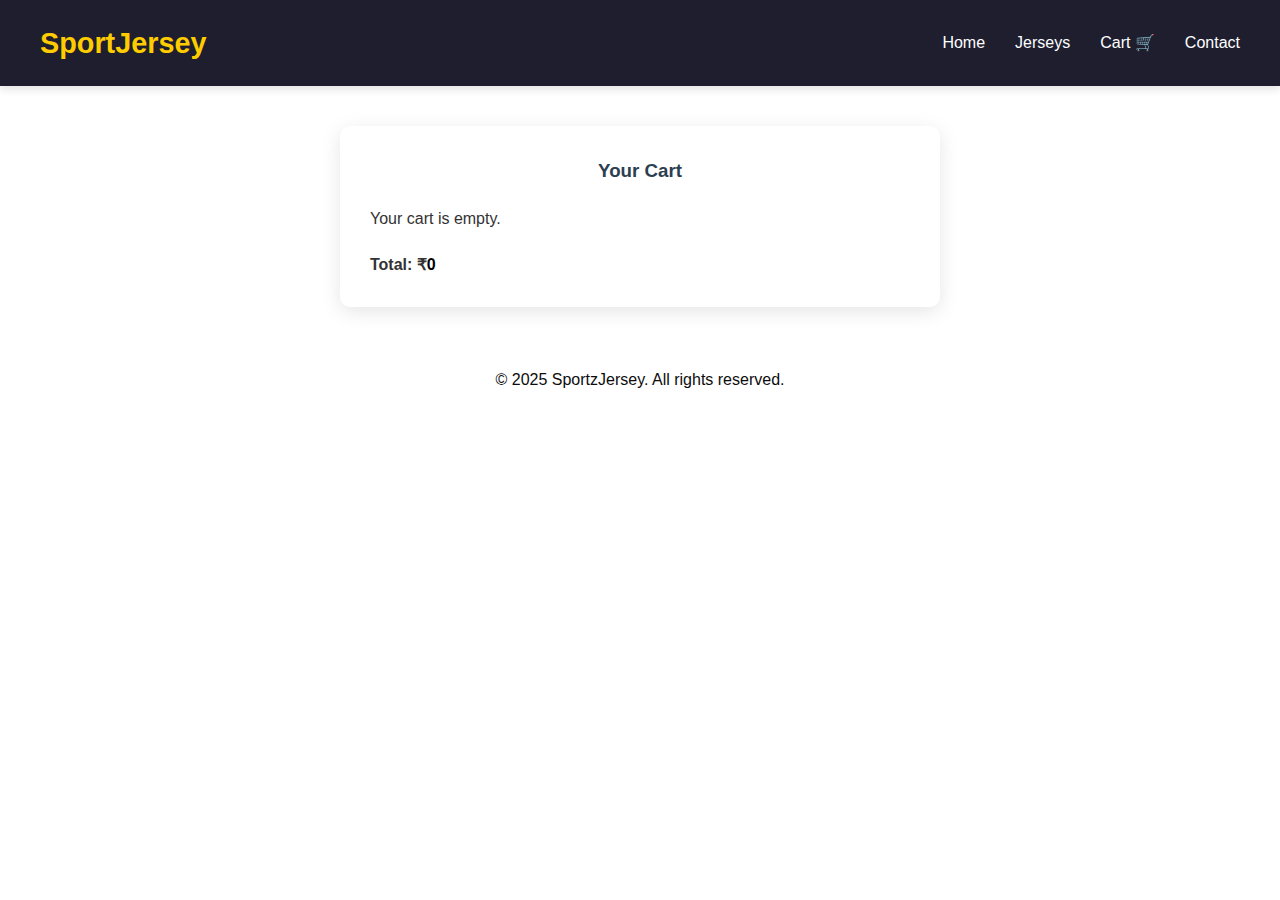
<file: project/HTML/cart.html>
<!DOCTYPE html>
<html lang="en">
<head>
  <meta charset="UTF-8" />
  <meta name="viewport" content="width=device-width, initial-scale=1.0"/>
  <title>Your Cart</title>
  <link rel="stylesheet" href="../CSS/app.css" />
</head>
<body>
  <header>
    <div class="logo">SportJersey</div>
    <nav>
      <ul>
        <li><a href="index.html">Home</a></li>
        <li><a href="jersey.html">Jerseys</a></li>
        <li><a href="cart.html">Cart 🛒</a></li>
        <li><a href="contact.html">Contact</a></li>
      </ul>
    </nav>
  </header>

  <section class="cart-modal">
    <h3>Your Cart</h3>
    <div class="cart-items" id="cartItems"></div>
    <p><strong>Total: ₹<span id="cartTotal">0</span></strong></p>
    <button id="purchaseBtn" class="btn">Purchase</button>
  </section>

  <footer>
    <p>&copy; 2025 SportzJersey. All rights reserved.</p>
  </footer>

  <script>
    function loadCart() {
      const cartContainer = document.getElementById("cartItems");
      const cartTotal = document.getElementById("cartTotal");
      let cart = JSON.parse(localStorage.getItem("cart")) || [];

      cartContainer.innerHTML = "";
      let total = 0;

      if (cart.length === 0) {
        cartContainer.innerHTML = "<p>Your cart is empty.</p>";
        cartTotal.textContent = "0";
        document.getElementById("purchaseBtn").style.display = "none";
        return;
      }

      cart.forEach((item, index) => {
        total += item.price;
        const itemDiv = document.createElement("div");
        itemDiv.classList.add("cart-item");
        itemDiv.innerHTML = `
          <p><strong>${item.name}</strong> - ₹${item.price}</p>
          <button onclick="removeItem(${index})">Remove</button>
        `;
        cartContainer.appendChild(itemDiv);
      });

      cartTotal.textContent = total;
      document.getElementById("purchaseBtn").style.display = "block";
    }

    function removeItem(index) {
      let cart = JSON.parse(localStorage.getItem("cart")) || [];
      cart.splice(index, 1);
      localStorage.setItem("cart", JSON.stringify(cart));
      loadCart();
    }

    function handlePurchase() {
      let cart = JSON.parse(localStorage.getItem("cart")) || [];
      if (cart.length === 0) return;

      alert("Thank you for your purchase!");
      localStorage.removeItem("cart");
      loadCart();
    }

    document.getElementById("purchaseBtn").addEventListener("click", handlePurchase);

    window.onload = loadCart;
  </script>
</body>
</html>
</file>
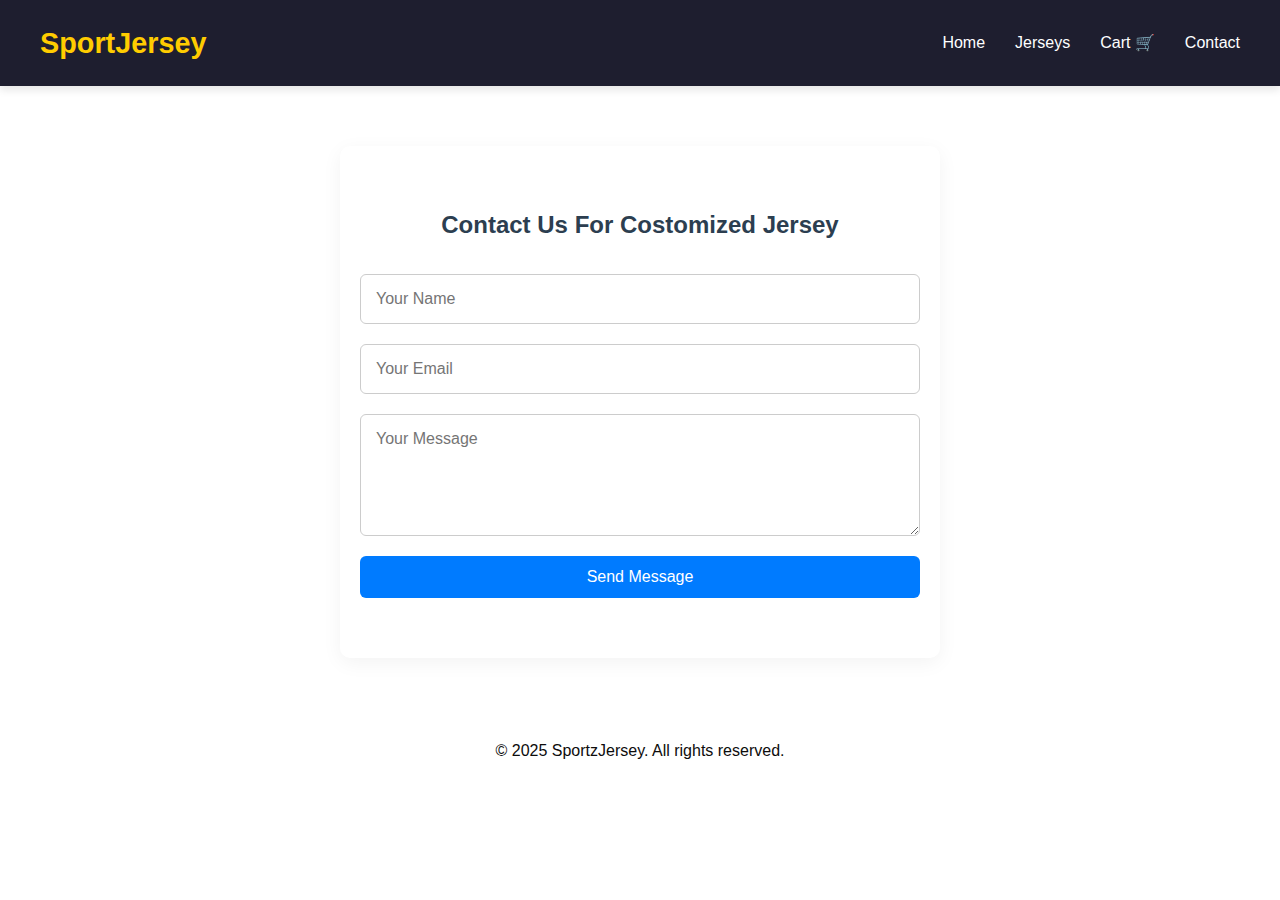
<file: project/HTML/contact.html>
<!DOCTYPE html>
<html lang="en">
<head>
  <meta charset="UTF-8" />
  <meta name="viewport" content="width=device-width, initial-scale=1.0"/>
  <title>Contact Us</title>
  <link rel="stylesheet" href="../CSS/app.css" />
</head>
<body>
  <header>
    <div class="logo">SportJersey</div>
    <nav>
      <ul>
        <li><a href="index.html">Home</a></li>
        <li><a href="jersey.html">Jerseys</a></li>
        <li><a href="cart.html">Cart 🛒</a></li>
        <li><a href="contact.html">Contact</a></li>
      </ul>
    </nav>
  </header>

  <section class="contact-section">
    <h2>Contact Us For Costomized Jersey</h2>
    
    <form class="contact-form">
      <input type="text" id="name" placeholder="Your Name" required />
      <input type="email" id="email" placeholder="Your Email" required />
      <textarea id="message" rows="5" placeholder="Your Message" required></textarea>
      <button type="submit">Send Message</button>
    </form>
  </section>

  <footer>
    <p>&copy; 2025 SportzJersey. All rights reserved.</p>
  </footer>

  <script src="../JS/contect.js"></script>
</body>
</html>
</file>
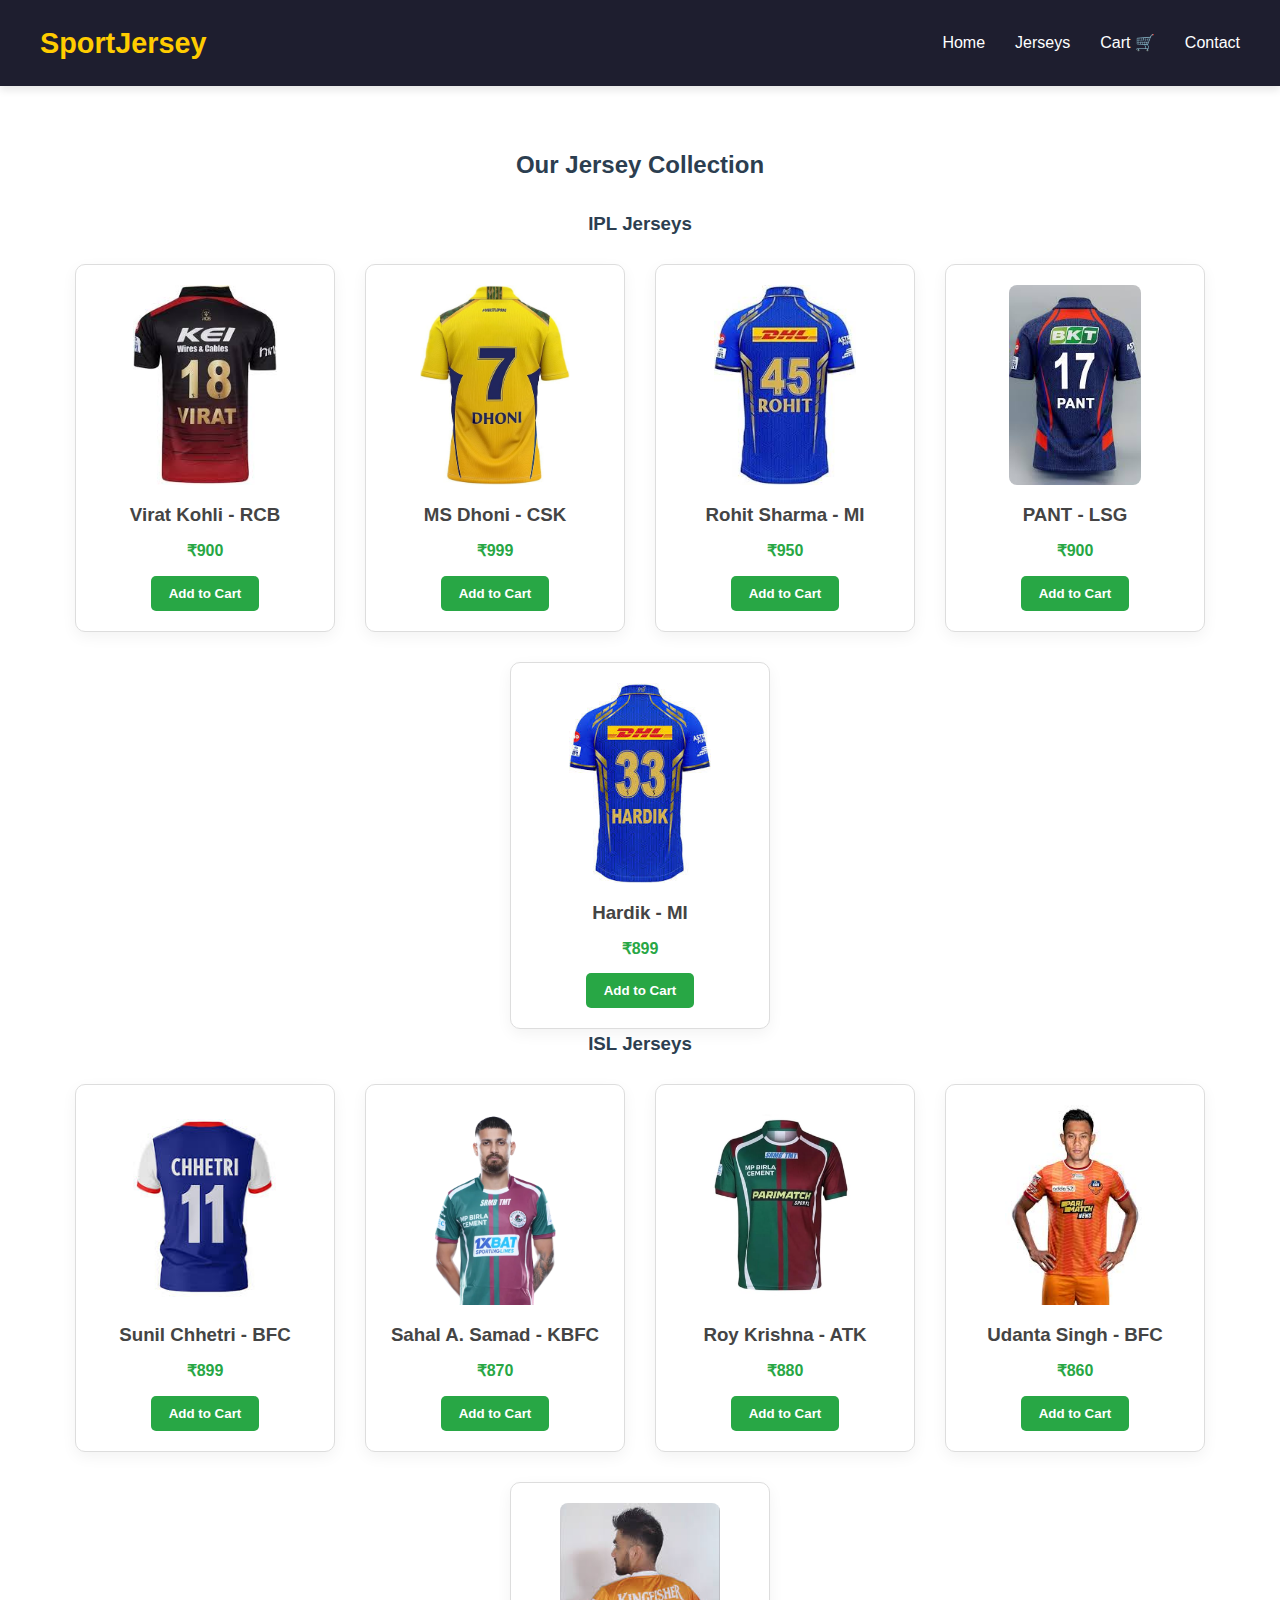
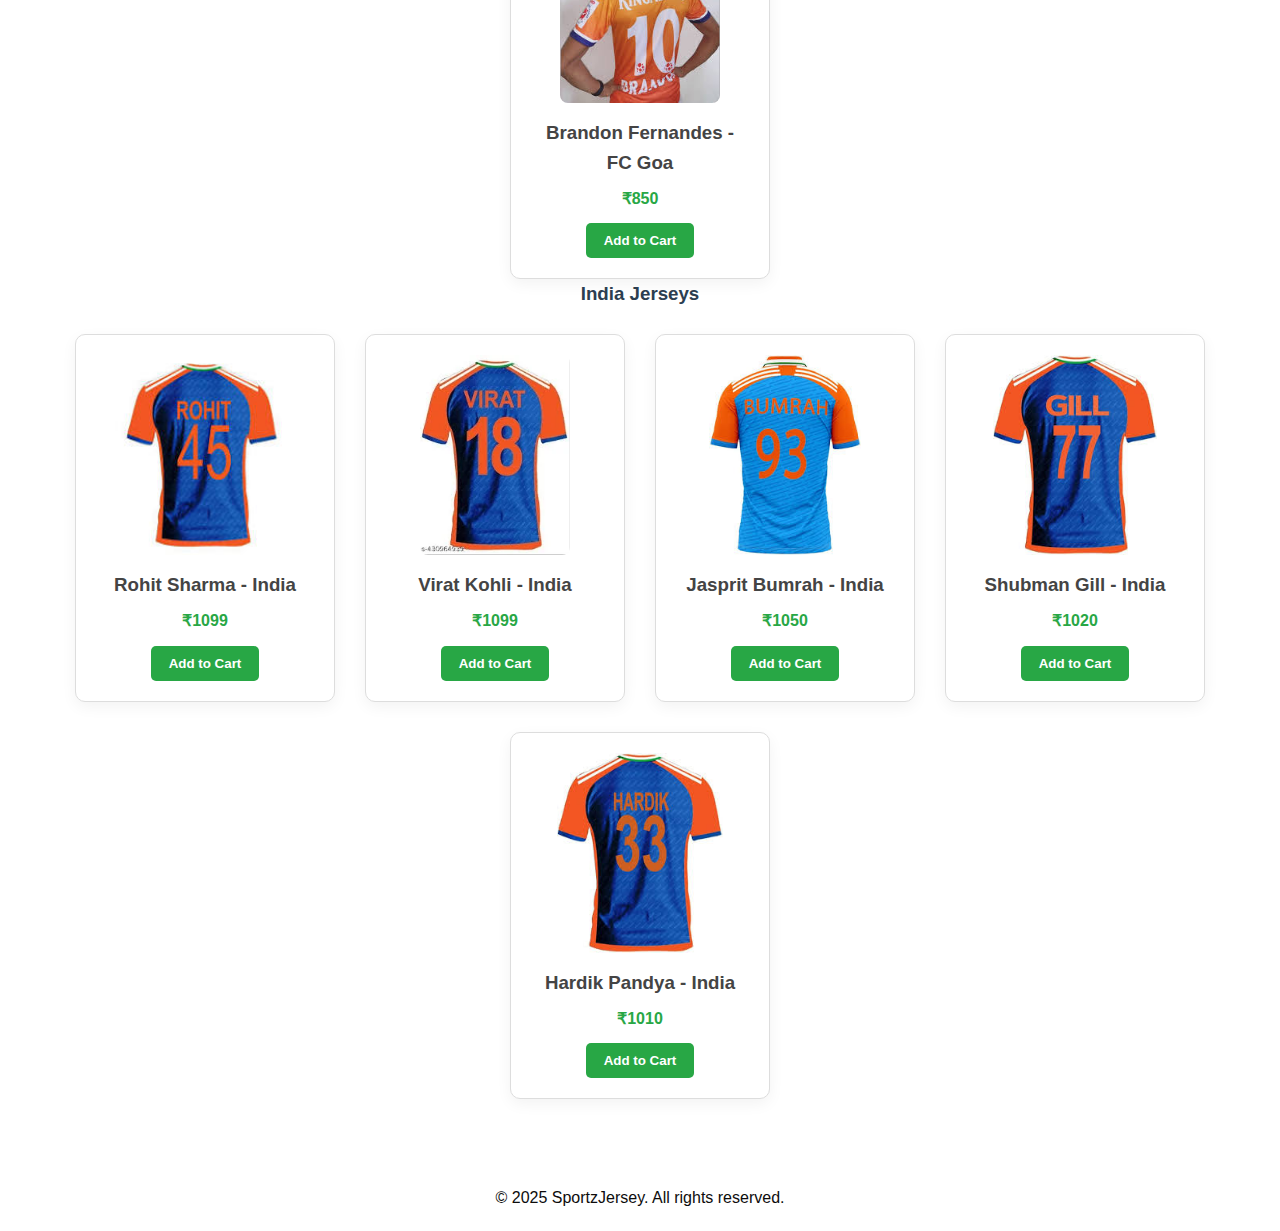
<file: project/HTML/jersey.html>
<!DOCTYPE html>
<html lang="en">
<head>
  <meta charset="UTF-8" />
  <meta name="viewport" content="width=device-width, initial-scale=1.0"/>
  <title>Jerseys - SportzJersey</title>
  <link rel="stylesheet" href="../CSS/app.css" />
</head>
<body>

  <!-- Header -->
  <header>
    <div class="logo">SportJersey</div>
    <nav>
      <ul>
        <li><a href="./index.html">Home</a></li>
        <li><a href="./jersey.html">Jerseys</a></li>
        <li><a href="./cart.html">Cart 🛒</a></li>
        <li><a href="./contact.html">Contact</a></li>
      </ul>
    </nav>
  </header>

  <!-- Jerseys Section -->
  <section class="jerseys" id="jersey-section">
    <h2>Our Jersey Collection</h2>

    <!-- IPL Jerseys -->
    <h3>IPL Jerseys</h3>
    <div class="jersey-grid">
      <div class="jersey-card">
        <img src="../pr_image/virat.jpeg" alt="Virat Kohli RCB" />
        <h3>Virat Kohli - RCB</h3>
        <p>₹900</p>
        <button onclick="addToCart('Virat Kohli - RCB', 999)">Add to Cart</button>
      </div>
      <div class="jersey-card">
        <img src="../pr_image/dhoni.jpg" alt="MS Dhoni CSK" />
        <h3>MS Dhoni - CSK</h3>
        <p>₹999</p>
        <button onclick="addToCart('MS Dhoni - CSK', 999)">Add to Cart</button>
      </div>
      <div class="jersey-card">
        <img src="../pr_image/rohit.jpeg" alt="Rohit Mumbai" />
        <h3>Rohit Sharma - MI</h3>
        <p>₹950</p>
        <button onclick="addToCart('Rohit Sharma - MI', 950)">Add to Cart</button>
      </div>
      <div class="jersey-card">
        <img src="../pr_image/pant.jpeg" alt=" PANT LSG" />
        <h3>PANT - LSG</h3>
        <p>₹900</p>
        <button onclick="addToCart('PANT - LSG', 900)">Add to Cart</button>
      </div>
      <div class="jersey-card">
        <img src="../pr_image/Hardik.jpeg" alt="Hardik MI" />
        <h3>Hardik - MI</h3>
        <p>₹899</p>
        <button onclick="addToCart('HARDIK - DC', 899)">Add to Cart</button>
      </div>
    </div>

    <!-- ISL Jerseys -->
    <h3>ISL Jerseys</h3>
    <div class="jersey-grid">
      <div class="jersey-card">
        <img src="../pr_image/chhetri.jpeg" alt="Sunil Chhetri" />
        <h3>Sunil Chhetri - BFC</h3>
        <p>₹899</p>
        <button onclick="addToCart('Sunil Chhetri - BFC', 899)">Add to Cart</button>
      </div>
      <div class="jersey-card">
        <img src="../pr_image/sahal.webp" alt="Sahal Abdul Samad" />
        <h3>Sahal A. Samad - KBFC</h3>
        <p>₹870</p>
        <button onclick="addToCart('Sahal A. Samad - KBFC', 870)">Add to Cart</button>
      </div>
      <div class="jersey-card">
        <img src="../pr_image/atk.jpg" alt="Roy Krishna" />
        <h3>Roy Krishna - ATK</h3>
        <p>₹880</p>
        <button onclick="addToCart('Roy Krishna - ATK', 880)">Add to Cart</button>
      </div>
      <div class="jersey-card">
        <img src="../pr_image/udanta.jpeg" alt="Udanta Singh" />
        <h3>Udanta Singh - BFC</h3>
        <p>₹860</p>
        <button onclick="addToCart('Udanta Singh - BFC', 860)">Add to Cart</button>
      </div>
      <div class="jersey-card">
        <img src="../pr_image/fc.jpeg" alt="Brandon Fernandes" />
        <h3>Brandon Fernandes - FC Goa</h3>
        <p>₹850</p>
        <button onclick="addToCart('Brandon Fernandes - FC Goa', 850)">Add to Cart</button>
      </div>
    </div>

    <!-- India Jerseys -->
    <h3>India Jerseys</h3>
    <div class="jersey-grid">
      <div class="jersey-card">
        <img src="../pr_image/rohit2.jpeg" alt="Rohit India" />
        <h3>Rohit Sharma - India</h3>
        <p>₹1099</p>
        <button onclick="addToCart('Rohit Sharma - India', 1099)">Add to Cart</button>
      </div>
      <div class="jersey-card">
        <img src="../pr_image/virat.webp" alt="Virat India" />
        <h3>Virat Kohli - India</h3>
        <p>₹1099</p>
        <button onclick="addToCart('Virat Kohli - India', 1099)">Add to Cart</button>
      </div>
      <div class="jersey-card">
        <img src="../pr_image/bumrah.jpeg" alt="Jasprit Bumrah" />
        <h3>Jasprit Bumrah - India</h3>
        <p>₹1050</p>
        <button onclick="addToCart('Jasprit Bumrah - India', 1050)">Add to Cart</button>
      </div>
      <div class="jersey-card">
        <img src="../pr_image/Gill2.jpeg" alt="Shubman Gill" />
        <h3>Shubman Gill - India</h3>
        <p>₹1020</p>
        <button onclick="addToCart('Shubman Gill - India', 1020)">Add to Cart</button>
      </div>
      <div class="jersey-card">
        <img src="../pr_image/hardik2.jpeg" alt="Hardik Pandya" />
        <h3>Hardik Pandya - India</h3>
        <p>₹1010</p>
        <button onclick="addToCart('Hardik Pandya - India', 1010)">Add to Cart</button>
      </div>
    </div>
  </section>

  <!-- Footer -->
  <footer>
    <p>&copy; 2025 SportzJersey. All rights reserved.</p>
  </footer>

  <!-- JS -->
  <script src="../JS/app.js"></script>
</body>
</html>
</file>
<file: project/CSS/app.css>
/* Reset & Base Styles */
* {
  margin: 0;
  padding: 0;
  box-sizing: border-box;
  font-family: 'Segoe UI', sans-serif;
}

body {
  color: #333;
  line-height: 1.6;
}

/* Header */
header {
  background-color: #1e1e2f;
  color: #fff;
  padding: 20px 40px;
  display: flex;
  justify-content: space-between;
  align-items: center;
  box-shadow: 0 4px 8px rgba(0,0,0,0.1);
}

.logo {
  font-size: 1.8rem;
  font-weight: bold;
  color: #ffcc00;
}

nav ul {
  list-style: none;
  display: flex;
  gap: 30px;
}

nav ul li a {
  color: #fff;
  text-decoration: none;
  font-size: 1rem;
  transition: color 0.3s;
}

nav ul li a:hover {
  color: #ffcc00;
}

/* Hero Section */
.hero {
  background: 
    linear-gradient(rgba(0, 0, 0, 0.5), rgba(0, 0, 0, 0.5)),
    url(../pr_image/dhoni.jpg);
  background-size: cover;
  background-position: center;
  background-repeat: no-repeat;
  text-align: center;
  padding: 200px 40px;
  display: flex;
  flex-direction: column;
  align-items: center;
}

.hero h1 {
  font-size: 2.8rem;
  margin-bottom: 10px;
  color: #fff;
}

.hero p {
  font-size: 1.2rem;
  color: #eee;
  margin-bottom: 25px;
}

.btn {
  background-color: #ffcc00;
  color: #111;
  padding: 12px 28px;
  border: none;
  border-radius: 5px;
  font-weight: bold;
  text-decoration: none;
  font-size: 1rem;
  cursor: pointer;
  transition: background-color 0.3s;
}

.btn:hover {
  background-color: #e0b800;
}

/* Jerseys Section */
.jerseys {
  padding: 60px 20px;
  max-width: 1200px;
  margin: auto;
}

.jerseys h2, .jerseys h3 {
  text-align: center;
  margin-bottom: 25px;
  color: #2c3e50;
}

.jersey-grid {
  display: flex;
  flex-wrap: wrap;
  justify-content: center;
  gap: 30px;
}

.jersey-card {
  background-color: #ffffff;
  border: 1px solid #ddd;
  border-radius: 10px;
  width: 260px;
  padding: 20px;
  box-shadow: 0 5px 15px rgba(0,0,0,0.05);
  transition: transform 0.3s ease;
  display: flex;
  flex-direction: column;
  align-items: center;
}

.jersey-card:hover {
  transform: translateY(-5px);
}

.jersey-card img {
  height: 200px;
  width: auto;
  border-radius: 8px;
  margin-bottom: 15px;
}

.jersey-card h3 {
  margin-bottom: 8px;
  color: #444;
}

.jersey-card p {
  font-weight: bold;
  color: #28a745;
  margin-bottom: 12px;
}

.jersey-card button {
  background-color: #28a745;
  color: #fff;
  border: none;
  padding: 10px 18px;
  border-radius: 5px;
  cursor: pointer;
  font-weight: 600;
  transition: background-color 0.3s;
}

.jersey-card button:hover {
  background-color: #218838;
}

/* Cart Section */
.cart-modal {
  background-color: #ffffff;
  max-width: 600px;
  margin: 40px auto;
  padding: 30px;
  border-radius: 10px;
  box-shadow: 0 5px 20px rgba(0,0,0,0.1);
  display: flex;
  flex-direction: column;
  gap: 20px;
}

.cart-modal h3 {
  text-align: center;
  color: #2c3e50;
}

.cart-items {
  display: flex;
  flex-direction: column;
  gap: 12px;
}

#cartTotal {
  color: #000;
  font-weight: bold;
}

/* Contact Section */
.contact-section {
  background-color: #fff;
  padding: 60px 20px;
  max-width: 600px;
  margin: 60px auto;
  border-radius: 10px;
  box-shadow: 0 5px 20px rgba(0,0,0,0.05);
}

.contact-section h2 {
  text-align: center;
  margin-bottom: 30px;
  color: #2c3e50;
}

.contact-form {
  display: flex;
  flex-direction: column;
  gap: 20px;
}

.contact-form input,
.contact-form textarea {
  padding: 15px;
  font-size: 1rem;
  border: 1px solid #ccc;
  border-radius: 6px;
  transition: border-color 0.3s;
}

.contact-form input:focus,
.contact-form textarea:focus {
  border-color: #007bff;
  outline: none;
}

.contact-form button {
  background-color: #007bff;
  color: #fff;
  padding: 12px;
  font-size: 1rem;
  border: none;
  border-radius: 6px;
  cursor: pointer;
  transition: background-color 0.3s;
}

.contact-form button:hover {
  background-color: #0056b3;
}

/* Footer */
footer {
  color: #0d0c0c;
  text-align: center;
  padding: 20px;
  margin-top: 6px;
}

/* Cart Page */
.cart-page {
  padding: 20px;
}

.cart-item {
  display: flex;
  justify-content: space-between;
  background-color: #fff;
  border: 1px solid #ddd;
  margin-bottom: 10px;
  padding: 10px 15px;
  border-radius: 10px;
  box-shadow: 2px 2px 8px rgba(0,0,0,0.05);
}

.cart-item button {
  background-color: crimson;
  color: #fff;
  border: none;
  padding: 6px 12px;
  border-radius: 5px;
  cursor: pointer;
}

.cart-item button:hover {
  background-color: darkred;
}
</file>
